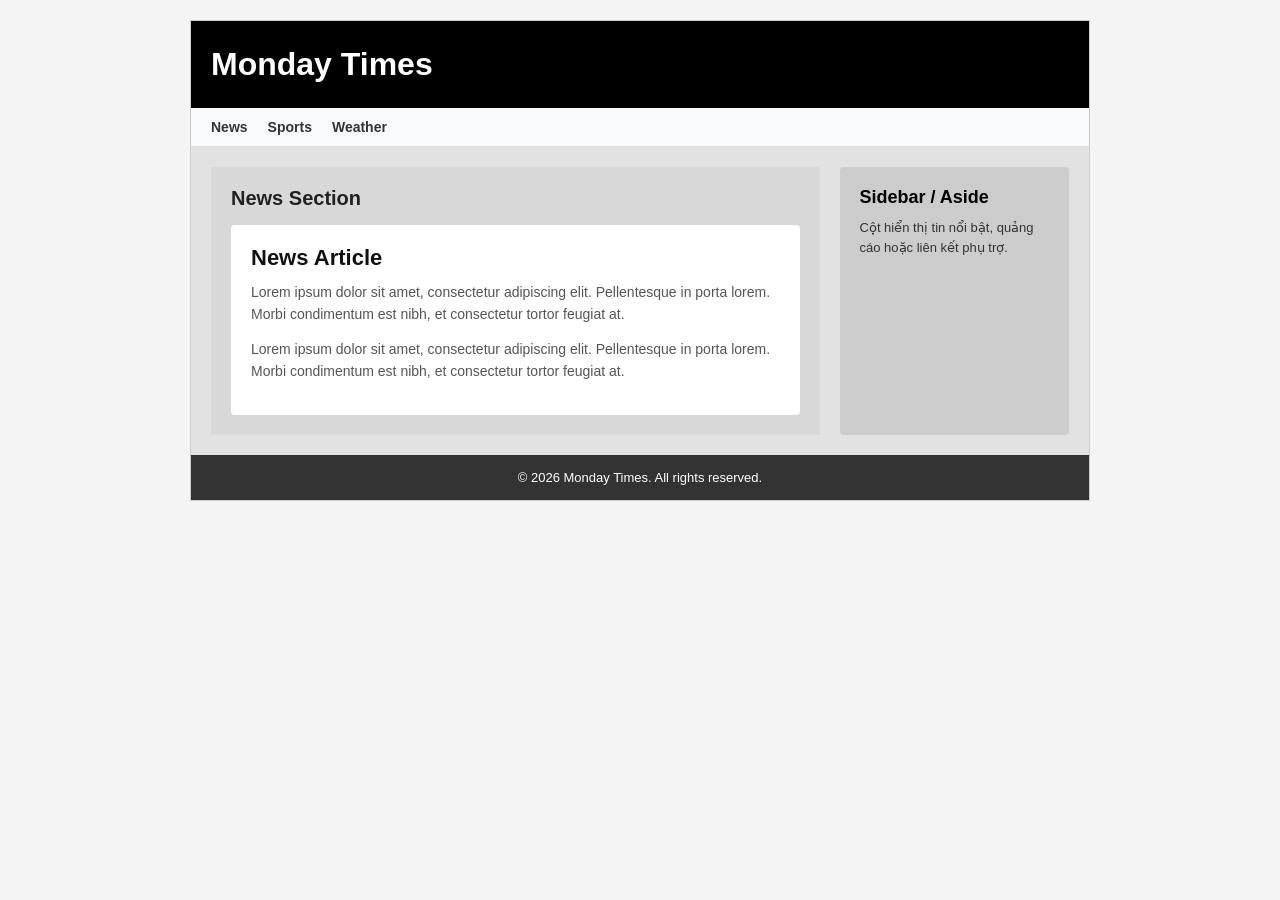
<file: bo-cuc-html5/index.html>
<!doctype html>
<html lang="vi">
  <head>
    <meta charset="UTF-8" />
    <title>Monday Times - HTML5 Layout</title>
    <link rel="stylesheet" href="style.css" />
  </head>
  <body>
    <div class="container">
      <!-- Thẻ <header>: Phần đầu trang chứa tiêu đề trang báo -->
      <header>
        <h1>Monday Times</h1>
      </header>

      <!-- Thẻ <nav>: Thanh hướng dẫn / Menu tin tức -->
      <nav>
        <ul>
          <li><a href="#">News</a></li>
          <li><a href="#">Sports</a></li>
          <li><a href="#">Weather</a></li>
        </ul>
      </nav>

      <!-- Thẻ <main>: Bao quanh khu vực nội dung chính và cột bên -->
      <div class="main-content">
        <!-- Thẻ <section>: Khu vực chứa các bài báo chính -->
        <section>
          <h2>News Section</h2>

          <!-- Thẻ <article>: Bài viết tin tức cụ thể -->
          <article>
            <h3>News Article</h3>
            <p>
              Lorem ipsum dolor sit amet, consectetur adipiscing elit.
              Pellentesque in porta lorem. Morbi condimentum est nibh, et
              consectetur tortor feugiat at.
            </p>
            <p>
              Lorem ipsum dolor sit amet, consectetur adipiscing elit.
              Pellentesque in porta lorem. Morbi condimentum est nibh, et
              consectetur tortor feugiat at.
            </p>
          </article>
        </section>

        <!-- Thẻ <aside>: Cột bên (Sidebar) chứa thông tin phụ/quảng cáo -->
        <aside>
          <h2>Sidebar / Aside</h2>
          <p>Cột hiển thị tin nổi bật, quảng cáo hoặc liên kết phụ trợ.</p>
        </aside>
      </div>

      <!-- Thẻ <footer>: Chân trang chứa bản quyền -->
      <footer>
        <p>&copy; 2026 Monday Times. All rights reserved.</p>
      </footer>
    </div>
  </body>
</html>
</file>
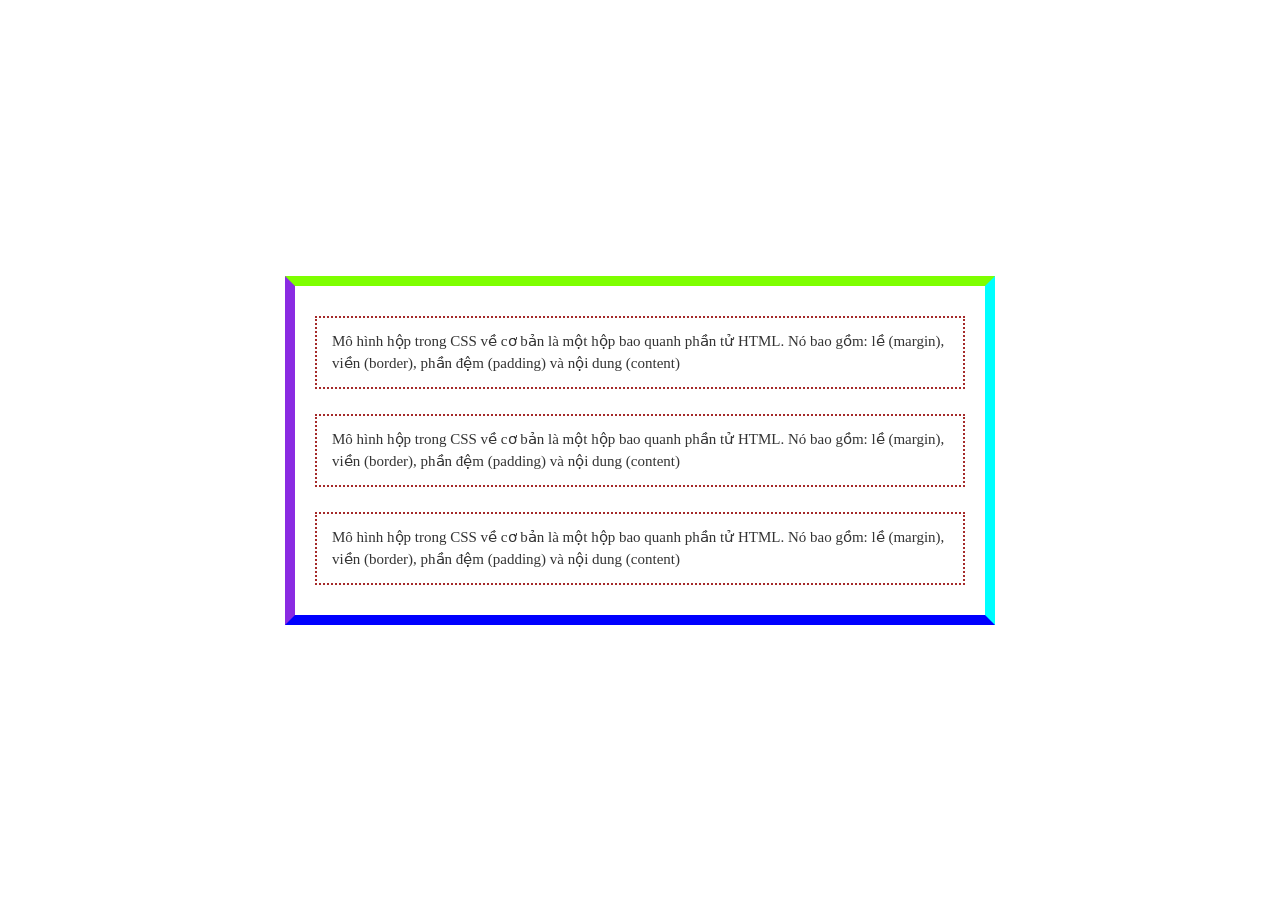
<file: css-box-model/index.html>
<!doctype html>
<html lang="vi">
  <head>
    <meta charset="UTF-8" />
    <title>Thực hành CSS Box Model</title>
    <link rel="stylesheet" href="style.css" />
  </head>
  <body>
    <!-- Khung hộp lớn bao ngoài -->
    <div class="main-container">
      <!-- Các khối văn bản bên trong -->
      <div class="box-item">
        Mô hình hộp trong CSS về cơ bản là một hộp bao quanh phần tử HTML. Nó
        bao gồm: lề (margin), viền (border), phần đệm (padding) và nội dung
        (content)
      </div>

      <div class="box-item">
        Mô hình hộp trong CSS về cơ bản là một hộp bao quanh phần tử HTML. Nó
        bao gồm: lề (margin), viền (border), phần đệm (padding) và nội dung
        (content)
      </div>

      <div class="box-item">
        Mô hình hộp trong CSS về cơ bản là một hộp bao quanh phần tử HTML. Nó
        bao gồm: lề (margin), viền (border), phần đệm (padding) và nội dung
        (content)
      </div>
    </div>
  </body>
</html>
</file>
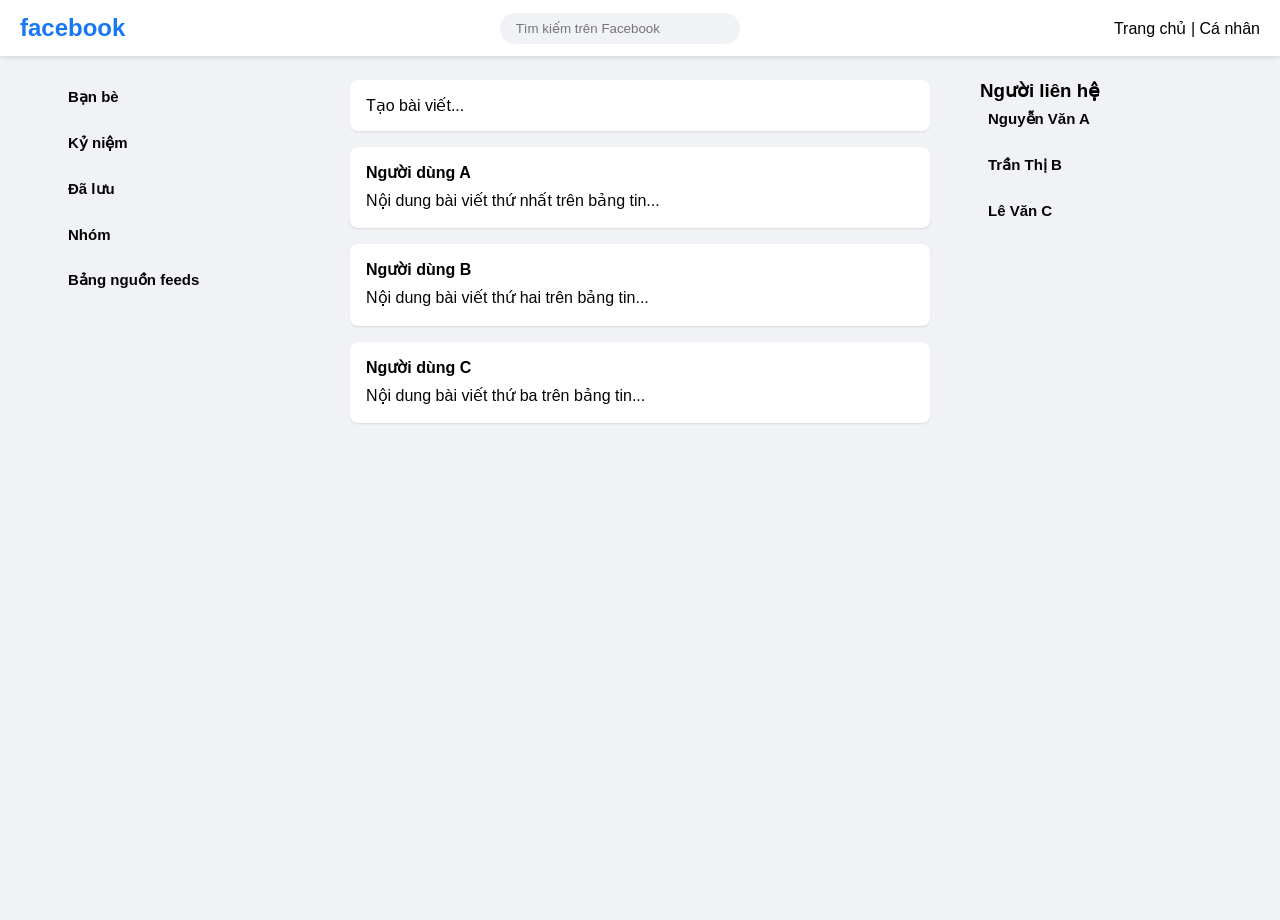
<file: facebook-layout/index.html>
<!doctype html>
<html lang="vi">
  <head>
    <meta charset="UTF-8" />
    <title>Facebook Layout</title>
    <link rel="stylesheet" href="style.css" />
  </head>
  <body>
    <header class="header">
      <div class="logo">facebook</div>
      <input
        type="text"
        placeholder="Tìm kiếm trên Facebook"
        class="search-bar"
      />
      <div class="user-menu">Trang chủ | Cá nhân</div>
    </header>

    <div class="container">
      <aside class="sidebar left-sidebar">
        <ul>
          <li><a href="#">Bạn bè</a></li>
          <li><a href="#">Kỷ niệm</a></li>
          <li><a href="#">Đã lưu</a></li>
          <li><a href="#">Nhóm</a></li>
          <li><a href="#">Bảng nguồn feeds</a></li>
        </ul>
      </aside>

      <main class="main-content">
        <div class="post-create">Tạo bài viết...</div>
        <div class="feed">
          <div class="post">
            <h3>Người dùng A</h3>
            <p>Nội dung bài viết thứ nhất trên bảng tin...</p>
          </div>
          <div class="post">
            <h3>Người dùng B</h3>
            <p>Nội dung bài viết thứ hai trên bảng tin...</p>
          </div>
          <div class="post">
            <h3>Người dùng C</h3>
            <p>Nội dung bài viết thứ ba trên bảng tin...</p>
          </div>
        </div>
      </main>

      <aside class="sidebar right-sidebar">
        <h3>Người liên hệ</h3>
        <ul>
          <li><a href="#">Nguyễn Văn A</a></li>
          <li><a href="#">Trần Thị B</a></li>
          <li><a href="#">Lê Văn C</a></li>
        </ul>
      </aside>
    </div>
  </body>
</html>
</file>
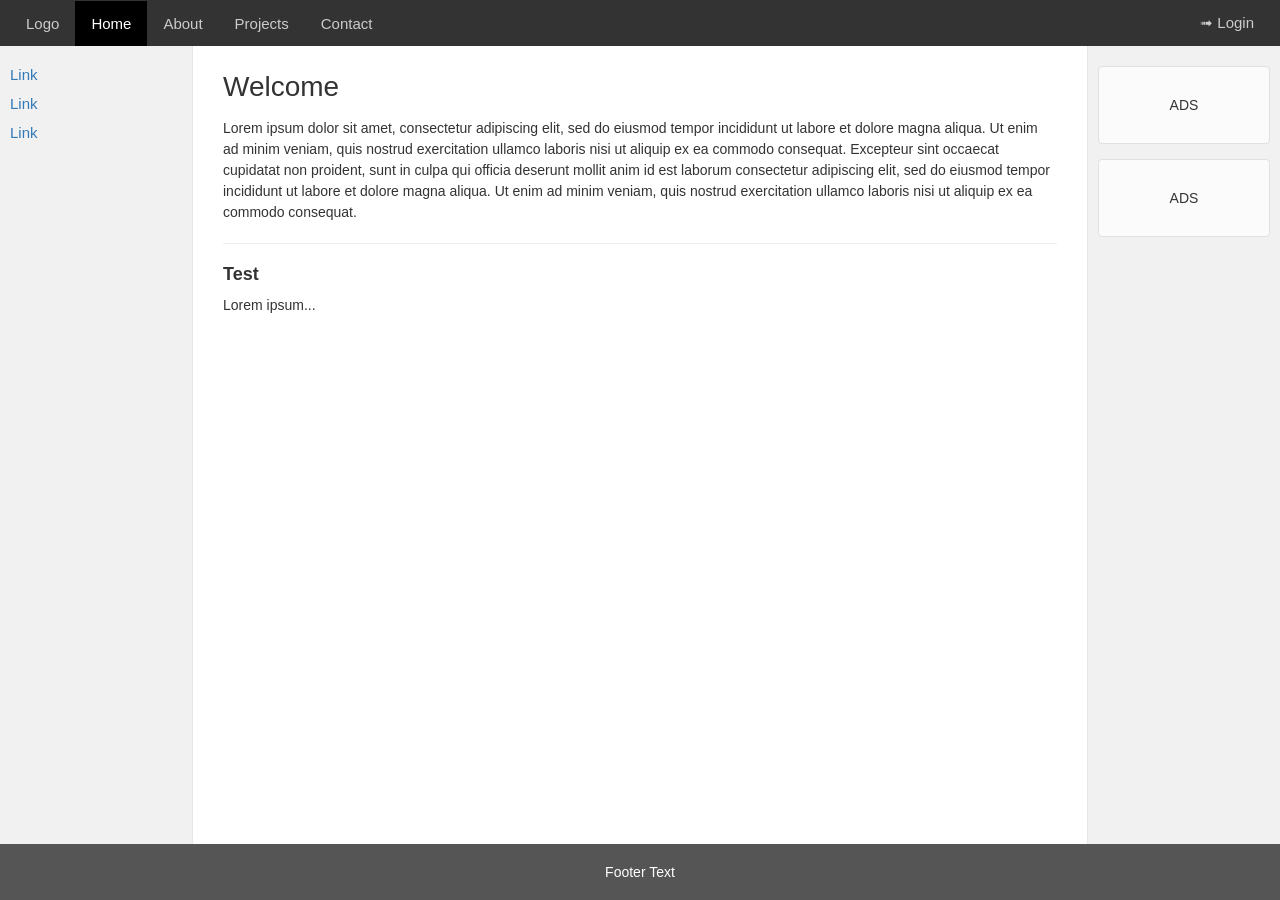
<file: layout/index.html>
<!doctype html>
<html lang="vi">
  <head>
    <meta charset="UTF-8" />
    <meta name="viewport" content="width=device-width, initial-scale=1.0" />
    <title>Bố cục Trang Web Responsive</title>
    <link rel="stylesheet" href="style.css" />
  </head>
  <body>
    <div class="navbar">
      <div class="nav-left">
        <a href="#" class="nav-brand">Logo</a>
        <a href="#" class="nav-item active">Home</a>
        <a href="#" class="nav-item">About</a>
        <a href="#" class="nav-item">Projects</a>
        <a href="#" class="nav-item">Contact</a>
      </div>
      <div class="nav-right">
        <a href="#" class="nav-item login-btn"> <span>&#10143;</span> Login </a>
      </div>
    </div>

    <div class="container">
      <div class="sidenav">
        <a href="#">Link</a>
        <a href="#">Link</a>
        <a href="#">Link</a>
      </div>

      <div class="main-content">
        <h1>Welcome</h1>
        <p>
          Lorem ipsum dolor sit amet, consectetur adipiscing elit, sed do
          eiusmod tempor incididunt ut labore et dolore magna aliqua. Ut enim ad
          minim veniam, quis nostrud exercitation ullamco laboris nisi ut
          aliquip ex ea commodo consequat. Excepteur sint occaecat cupidatat non
          proident, sunt in culpa qui officia deserunt mollit anim id est
          laborum consectetur adipiscing elit, sed do eiusmod tempor incididunt
          ut labore et dolore magna aliqua. Ut enim ad minim veniam, quis
          nostrud exercitation ullamco laboris nisi ut aliquip ex ea commodo
          consequat.
        </p>
        <hr />
        <h3>Test</h3>
        <p>Lorem ipsum...</p>
      </div>

      <div class="ads-container">
        <div class="ads-box">ADS</div>
        <div class="ads-box">ADS</div>
      </div>
    </div>

    <div class="footer">
      <p>Footer Text</p>
    </div>
  </body>
</html>
</file>
<file: bo-cuc-html5/style.css>
* {
  box-sizing: border-box;
  margin: 0;
  padding: 0;
}

body {
  font-family: Arial, sans-serif;
  background-color: #f4f4f4;
  padding: 20px;
}

.container {
  max-width: 900px;
  margin: 0 auto;
  background-color: #ffffff;
  border: 1px solid #ccc;
}

/* Header */
header {
  background-color: #000000;
  color: #ffffff;
  padding: 25px 20px;
}

header h1 {
  font-size: 32px;
  font-weight: bold;
}

/* Nav */
nav {
  background-color: #f8f9fa;
  border-bottom: 1px solid #ddd;
  padding: 10px 20px;
}

nav ul {
  list-style: none;
  display: flex;
  gap: 20px;
}

nav a {
  text-decoration: none;
  color: #333333;
  font-weight: bold;
  font-size: 14px;
}

nav a:hover {
  color: #007bff;
}

/* Main Content Layout (Bố cục Section + Aside) */
.main-content {
  display: flex;
  padding: 20px;
  background-color: #e2e2e2;
  gap: 20px;
}

/* Section */
section {
  flex: 3;
  background-color: #d8d8d8;
  padding: 20px;
}

section h2 {
  font-size: 20px;
  margin-bottom: 15px;
  color: #222;
}

/* Article */
article {
  background-color: #ffffff;
  padding: 20px;
  border-radius: 4px;
}

article h3 {
  font-size: 22px;
  margin-bottom: 10px;
  color: #111;
}

article p {
  font-size: 14px;
  line-height: 1.6;
  color: #555;
  margin-bottom: 12px;
}

/* Aside */
aside {
  flex: 1;
  background-color: #cccccc;
  padding: 20px;
  border-radius: 4px;
}

aside h2 {
  font-size: 18px;
  margin-bottom: 10px;
}

aside p {
  font-size: 13px;
  line-height: 1.5;
  color: #333;
}

/* Footer */
footer {
  background-color: #333333;
  color: #ffffff;
  text-align: center;
  padding: 15px;
  font-size: 13px;
}
</file>
<file: css-box-model/style.css>
body {
  background-color: #ffffff;
  display: flex;
  justify-content: center;
  align-items: center;
  min-height: 100vh;
  margin: 0;
  font-family: "Times New Roman", Times, serif;
}

/* Khung viền ngoài cùng với màu sắc riêng ở 4 cạnh */
.main-container {
  width: 650px;
  padding: 30px 20px;
  background-color: #ffffff;

  /* Đặt thuộc tính border cho từng cạnh để giống mẫu */
  border-top: 10px solid #7eff00; /* Cạnh trên màu xanh lá bright */
  border-right: 10px solid #00ffff; /* Cạnh phải màu cyan */
  border-bottom: 10px solid #0000ff; /* Cạnh dưới màu xanh dương */
  border-left: 10px solid #8a2be2; /* Cạnh trái màu tím */
}

/* Khối văn bản nhỏ bên trong */
.box-item {
  border: 2px dotted #a52a2a; /* Viền nét chấm màu đỏ đun/nâu */
  padding: 12px 15px;
  margin-bottom: 25px;
  font-size: 15px;
  line-height: 1.5;
  color: #333333;
}

/* Bỏ khoảng cách margin-bottom của phần tử cuối cùng */
.box-item:last-child {
  margin-bottom: 0;
}
</file>
<file: facebook-layout/style.css>
* {
  box-sizing: border-box;
  margin: 0;
  padding: 0;
}

body {
  font-family: Arial, sans-serif;
  background-color: #f0f2f5;
  padding-top: 60px;
}

.header {
  position: fixed;
  top: 0;
  left: 0;
  width: 100%;
  height: 56px;
  background-color: #ffffff;
  display: flex;
  align-items: center;
  justify-content: space-between;
  padding: 0 20px;
  box-shadow: 0 2px 4px rgba(0, 0, 0, 0.1);
  z-index: 1000;
}

.header .logo {
  color: #1877f2;
  font-size: 24px;
  font-weight: bold;
}

.header .search-bar {
  padding: 8px 16px;
  border-radius: 20px;
  border: none;
  background-color: #f0f2f5;
  width: 240px;
}

.container {
  display: flex;
  justify-content: space-between;
  max-width: 1200px;
  margin: 0 auto;
  padding: 20px;
}

.sidebar {
  width: 240px;
  position: sticky;
  top: 76px;
  height: calc(100vh - 80px);
}

.sidebar ul {
  list-style: none;
}

.sidebar li {
  margin-bottom: 12px;
}

.sidebar a {
  text-decoration: none;
  color: #050505;
  font-weight: 600;
  font-size: 15px;
  display: block;
  padding: 8px;
  border-radius: 8px;
}

.sidebar a:hover {
  background-color: #e4e6eb;
}

.main-content {
  flex: 1;
  max-width: 580px;
  margin: 0 20px;
}

.post-create,
.post {
  background-color: #ffffff;
  border-radius: 8px;
  padding: 16px;
  margin-bottom: 16px;
  box-shadow: 0 1px 2px rgba(0, 0, 0, 0.1);
}

.post h3 {
  font-size: 16px;
  margin-bottom: 8px;
}

.post p {
  color: #050505;
  line-height: 1.4;
}
</file>
<file: layout/style.css>
* {
  box-sizing: border-box;
  margin: 0;
  padding: 0;
  font-family: Arial, sans-serif;
}

body {
  display: flex;
  flex-direction: column;
  min-height: 100vh;
  background-color: #f1f1f1;
}

.navbar {
  background-color: #333;
  display: flex;
  justify-content: space-between;
  align-items: center;
  padding: 0 10px;
}

.nav-left,
.nav-right {
  display: flex;
  align-items: center;
}

.nav-item,
.nav-brand {
  color: #ccc;
  text-decoration: none;
  padding: 14px 16px;
  display: inline-block;
  font-size: 15px;
}

.nav-item:hover {
  background-color: #ddd;
  color: black;
}

.navbar .active {
  background-color: #000;
  color: white;
}

.container {
  display: flex;
  flex: 1;
}

.sidenav {
  width: 15%;
  background-color: #f1f1f1;
  padding: 20px 10px;
  display: flex;
  flex-direction: column;
  gap: 12px;
}

.sidenav a {
  color: #337ab7;
  text-decoration: none;
  font-size: 15px;
}

.sidenav a:hover {
  text-decoration: underline;
}

.main-content {
  width: 70%;
  background-color: #ffffff;
  padding: 25px 30px;
  border-left: 1px solid #e7e7e7;
  border-right: 1px solid #e7e7e7;
}

.main-content h1 {
  font-size: 28px;
  color: #333;
  margin-bottom: 15px;
  font-weight: normal;
}

.main-content p {
  color: #333;
  line-height: 1.5;
  font-size: 14px;
  margin-bottom: 15px;
}

.main-content hr {
  border: 0;
  border-top: 1px solid #eee;
  margin: 20px 0;
}

.main-content h3 {
  font-size: 18px;
  color: #333;
  margin-bottom: 10px;
}

.ads-container {
  width: 15%;
  background-color: #f1f1f1;
  padding: 20px 10px;
  display: flex;
  flex-direction: column;
  gap: 15px;
}

.ads-box {
  background-color: #fbfbfb;
  border: 1px solid #e0e0e0;
  padding: 30px 10px;
  text-align: center;
  color: #333;
  font-size: 14px;
  border-radius: 4px;
}

.footer {
  background-color: #555;
  color: white;
  text-align: center;
  padding: 20px;
  font-size: 14px;
}

@media screen and (max-width: 768px) {
  .navbar {
    flex-direction: column;
    align-items: flex-start;
  }

  .nav-left,
  .nav-right {
    flex-direction: column;
    width: 100%;
  }

  .nav-item,
  .nav-brand {
    width: 100%;
    text-align: left;
  }

  .container {
    flex-direction: column;
  }

  .sidenav,
  .main-content,
  .ads-container {
    width: 100%;
    border: none;
  }

  .sidenav {
    align-items: flex-start;
  }
}
</file>
